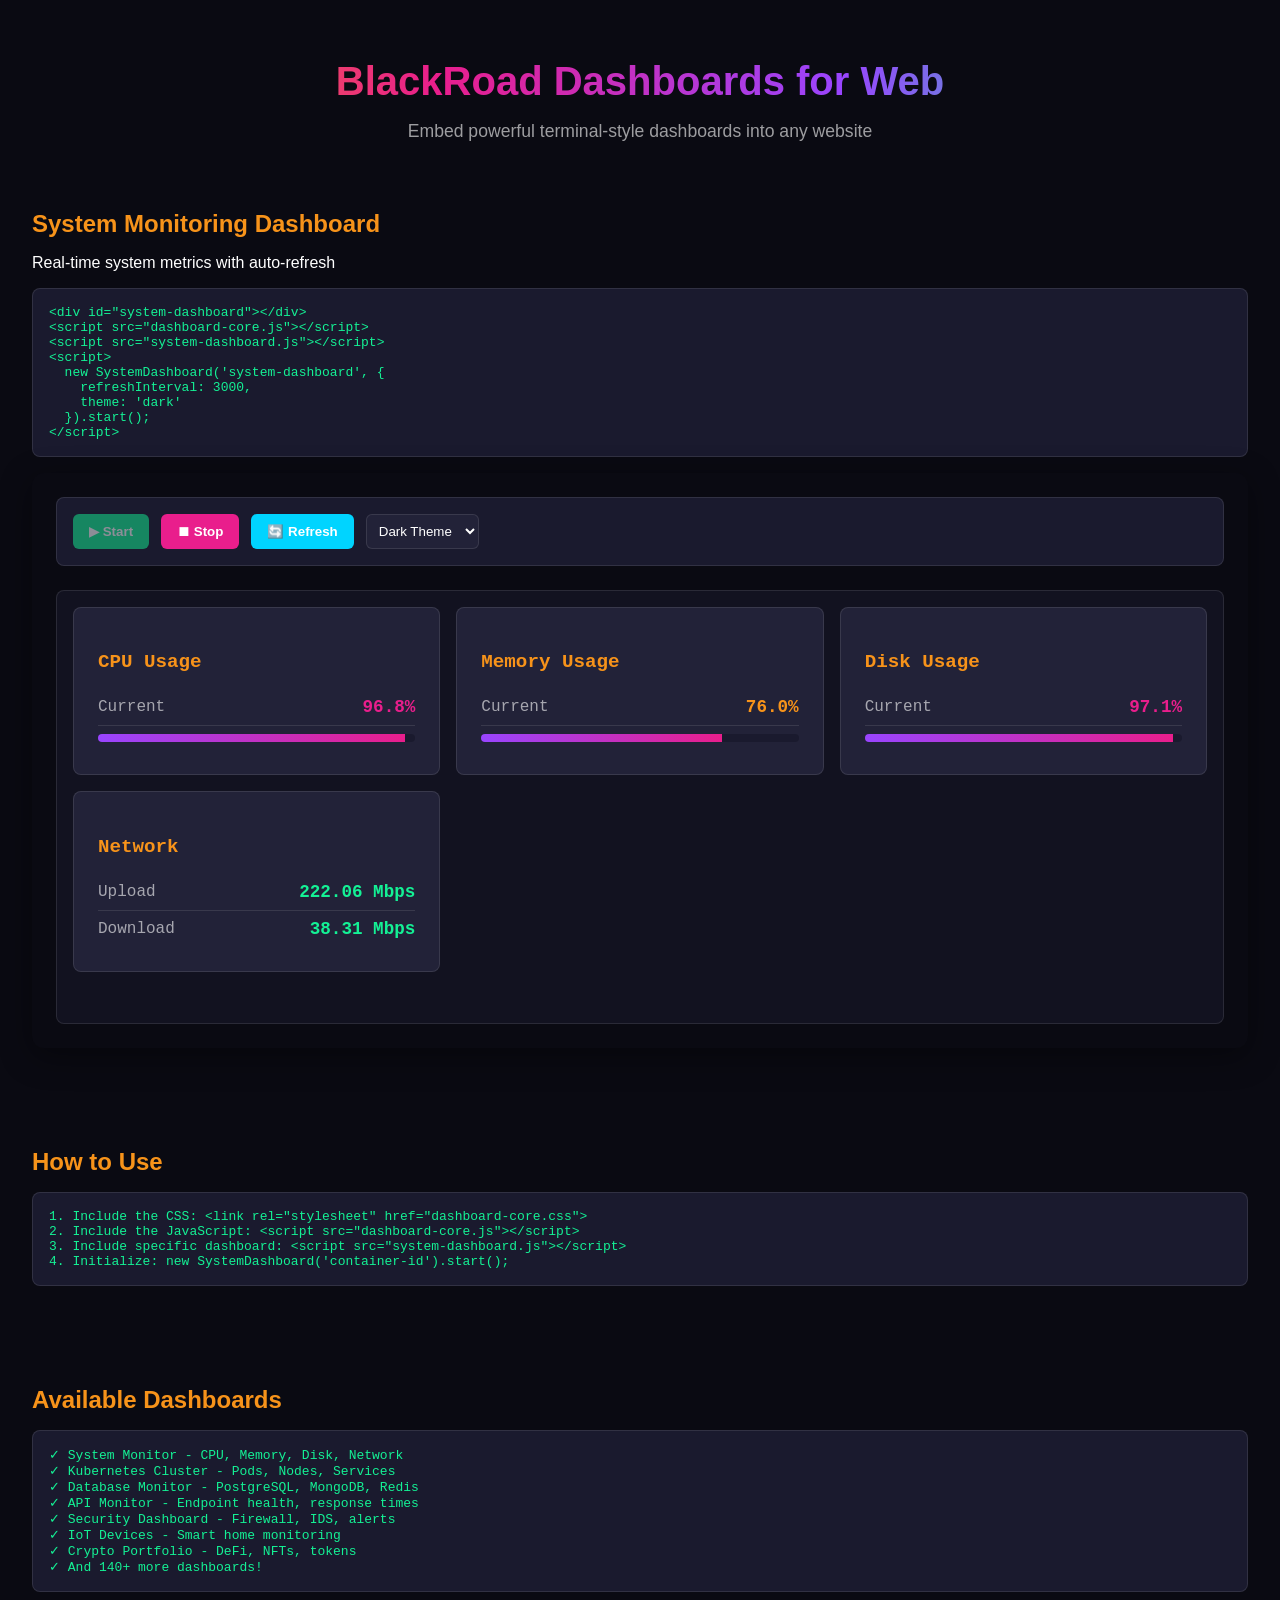
<file: web-dashboards/examples/index.html>
<!DOCTYPE html>
<html lang="en">
<head>
    <meta charset="UTF-8">
    <meta name="viewport" content="width=device-width, initial-scale=1.0">
    <title>BlackRoad Dashboards - Web Demo</title>
    <link rel="stylesheet" href="dashboard-core.css">
    <style>
        body {
            font-family: -apple-system, BlinkMacSystemFont, 'Segoe UI', Roboto, sans-serif;
            background: #0a0a12;
            color: white;
            padding: 2rem;
            margin: 0;
        }

        .page-header {
            text-align: center;
            margin-bottom: 3rem;
        }

        .page-header h1 {
            font-size: 2.5rem;
            background: linear-gradient(90deg, #f7931a, #e91e8c, #9945ff, #14f195);
            -webkit-background-clip: text;
            -webkit-text-fill-color: transparent;
            margin-bottom: 0.5rem;
        }

        .page-header p {
            color: rgba(255, 255, 255, 0.6);
            font-size: 1.1rem;
        }

        .demo-grid {
            display: grid;
            gap: 2rem;
            max-width: 1400px;
            margin: 0 auto;
        }

        .demo-section {
            margin-bottom: 2rem;
        }

        .demo-section h2 {
            color: #f7931a;
            margin-bottom: 1rem;
        }

        .embed-code {
            background: #1a1a2e;
            padding: 1rem;
            border-radius: 8px;
            margin: 1rem 0;
            border: 1px solid rgba(255, 255, 255, 0.1);
        }

        .embed-code pre {
            margin: 0;
            color: #14f195;
            overflow-x: auto;
        }

        .dashboard-container {
            margin: 1rem 0;
        }
    </style>
</head>
<body>
    <div class="page-header">
        <h1>BlackRoad Dashboards for Web</h1>
        <p>Embed powerful terminal-style dashboards into any website</p>
    </div>

    <div class="demo-grid">
        <div class="demo-section">
            <h2>System Monitoring Dashboard</h2>
            <p>Real-time system metrics with auto-refresh</p>
            
            <div class="embed-code">
                <pre>&lt;div id="system-dashboard"&gt;&lt;/div&gt;
&lt;script src="dashboard-core.js"&gt;&lt;/script&gt;
&lt;script src="system-dashboard.js"&gt;&lt;/script&gt;
&lt;script&gt;
  new SystemDashboard('system-dashboard', {
    refreshInterval: 3000,
    theme: 'dark'
  }).start();
&lt;/script&gt;</pre>
            </div>

            <div id="system-dashboard" class="dashboard-container"></div>
        </div>

        <div class="demo-section">
            <h2>How to Use</h2>
            <div class="embed-code">
                <pre>1. Include the CSS: &lt;link rel="stylesheet" href="dashboard-core.css"&gt;
2. Include the JavaScript: &lt;script src="dashboard-core.js"&gt;&lt;/script&gt;
3. Include specific dashboard: &lt;script src="system-dashboard.js"&gt;&lt;/script&gt;
4. Initialize: new SystemDashboard('container-id').start();</pre>
            </div>
        </div>

        <div class="demo-section">
            <h2>Available Dashboards</h2>
            <div class="embed-code">
                <pre>✓ System Monitor - CPU, Memory, Disk, Network
✓ Kubernetes Cluster - Pods, Nodes, Services
✓ Database Monitor - PostgreSQL, MongoDB, Redis
✓ API Monitor - Endpoint health, response times
✓ Security Dashboard - Firewall, IDS, alerts
✓ IoT Devices - Smart home monitoring
✓ Crypto Portfolio - DeFi, NFTs, tokens
✓ And 140+ more dashboards!</pre>
            </div>
        </div>
    </div>

    <script src="dashboard-core.js"></script>
    <script src="system-dashboard.js"></script>
    <script>
        // Initialize system dashboard
        const systemDashboard = new SystemDashboard('system-dashboard', {
            refreshInterval: 3000,
            theme: 'dark',
            showControls: true
        });
        systemDashboard.start();
    </script>
</body>
</html>
</file>
<file: web-dashboards/examples/dashboard-core.css>
/**
 * BlackRoad Dashboard Web Styles
 */

:root {
    --br-bg-deep: #0a0a12;
    --br-bg-surface: #121220;
    --br-bg-elevated: #1a1a2e;
    --br-bg-card: #222238;
    --br-orange: #f7931a;
    --br-pink: #e91e8c;
    --br-purple: #9945ff;
    --br-blue: #14f195;
    --br-cyan: #00d4ff;
    --br-text-primary: #ffffff;
    --br-text-secondary: rgba(255, 255, 255, 0.6);
    --br-text-muted: rgba(255, 255, 255, 0.3);
    --br-border: rgba(255, 255, 255, 0.1);
}

.blackroad-dashboard {
    font-family: 'Monaco', 'Menlo', 'Ubuntu Mono', monospace;
    background: var(--br-bg-deep);
    color: var(--br-text-primary);
    border-radius: 12px;
    padding: 1.5rem;
    box-shadow: 0 8px 32px rgba(0, 0, 0, 0.4);
}

.blackroad-dashboard[data-theme="light"] {
    --br-bg-deep: #f5f5f5;
    --br-bg-surface: #ffffff;
    --br-bg-elevated: #fafafa;
    --br-text-primary: #1a1a1a;
    --br-text-secondary: rgba(0, 0, 0, 0.6);
}

.dashboard-controls {
    display: flex;
    gap: 0.75rem;
    margin-bottom: 1.5rem;
    padding: 1rem;
    background: var(--br-bg-elevated);
    border-radius: 8px;
    border: 1px solid var(--br-border);
}

.dashboard-controls button {
    padding: 0.5rem 1rem;
    background: var(--br-purple);
    color: white;
    border: none;
    border-radius: 6px;
    cursor: pointer;
    font-weight: 600;
    transition: all 0.2s ease;
}

.dashboard-controls button:hover:not(:disabled) {
    transform: translateY(-2px);
    box-shadow: 0 4px 12px rgba(153, 69, 255, 0.4);
}

.dashboard-controls button:disabled {
    opacity: 0.5;
    cursor: not-allowed;
}

.dashboard-controls .btn-start {
    background: var(--br-blue);
}

.dashboard-controls .btn-stop {
    background: var(--br-pink);
}

.dashboard-controls .btn-refresh {
    background: var(--br-cyan);
}

.dashboard-controls select {
    padding: 0.5rem;
    background: var(--br-bg-card);
    color: var(--br-text-primary);
    border: 1px solid var(--br-border);
    border-radius: 6px;
    cursor: pointer;
}

.dashboard-content {
    min-height: 400px;
    padding: 1rem;
    background: var(--br-bg-surface);
    border-radius: 8px;
    border: 1px solid var(--br-border);
    overflow: auto;
}

.dashboard-grid {
    display: grid;
    grid-template-columns: repeat(auto-fit, minmax(300px, 1fr));
    gap: 1rem;
}

.dashboard-card {
    background: var(--br-bg-card);
    padding: 1.5rem;
    border-radius: 8px;
    border: 1px solid var(--br-border);
}

.dashboard-card h3 {
    color: var(--br-orange);
    margin-bottom: 1rem;
    font-size: 1.2rem;
}

.metric {
    display: flex;
    justify-content: space-between;
    align-items: center;
    padding: 0.5rem 0;
    border-bottom: 1px solid var(--br-border);
}

.metric:last-child {
    border-bottom: none;
}

.metric-label {
    color: var(--br-text-secondary);
}

.metric-value {
    font-weight: bold;
    font-size: 1.1rem;
}

.metric-value.success {
    color: var(--br-blue);
}

.metric-value.warning {
    color: var(--br-orange);
}

.metric-value.error {
    color: var(--br-pink);
}

.progress-bar {
    width: 100%;
    height: 8px;
    background: var(--br-bg-elevated);
    border-radius: 4px;
    overflow: hidden;
    margin: 0.5rem 0;
}

.progress-bar-fill {
    height: 100%;
    background: linear-gradient(90deg, var(--br-purple), var(--br-pink));
    transition: width 0.3s ease;
}

@keyframes pulse {
    0%, 100% { opacity: 1; }
    50% { opacity: 0.5; }
}

.loading {
    animation: pulse 1.5s ease-in-out infinite;
}
</file>
